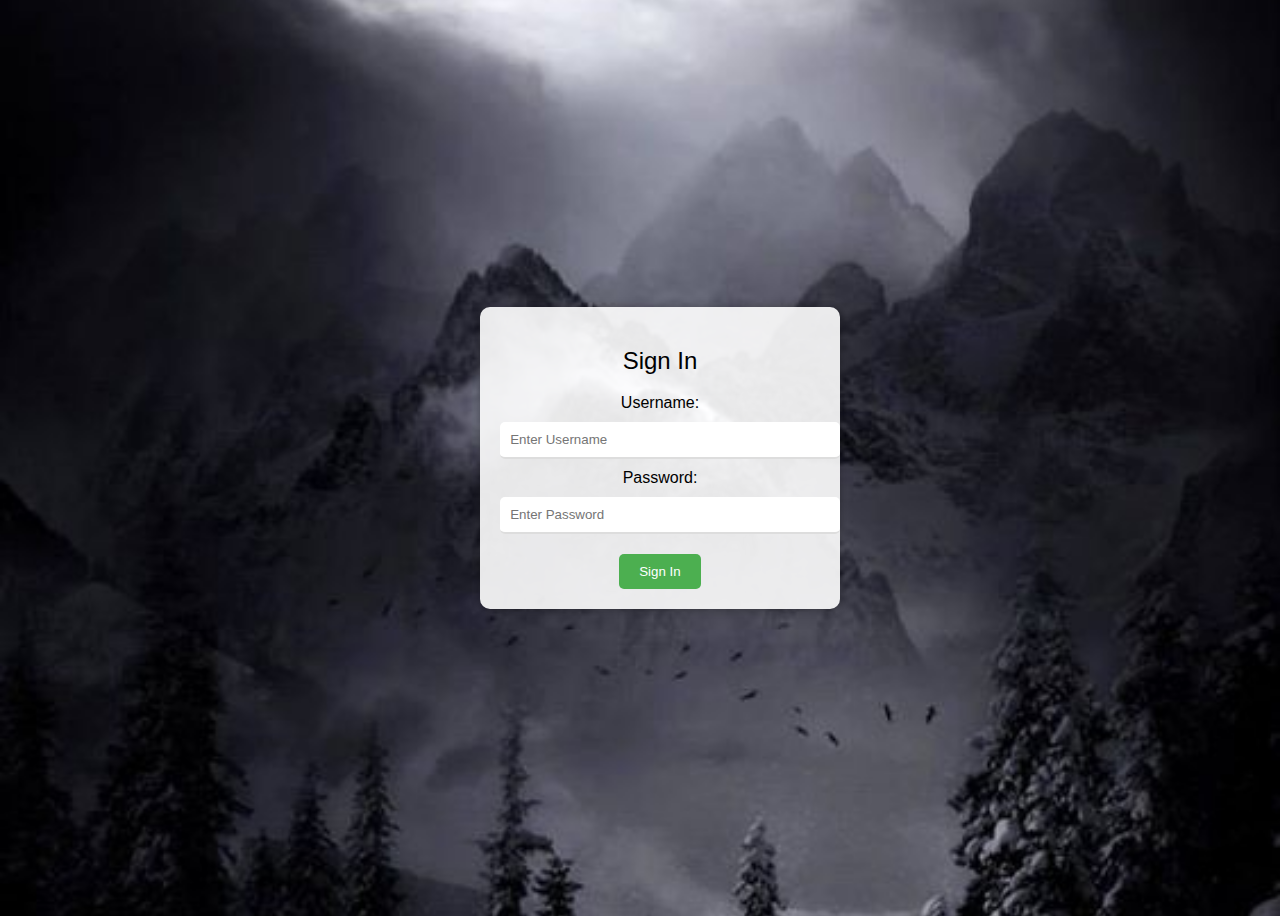
<file: assets/pages/login.html>
<!DOCTYPE html>
<html lang="en">
<head>
    <meta charset="UTF-8">
    <meta http-equiv="X-UA-Compatible" content="IE=edge">
    <meta name="viewport" content="width=device-width, initial-scale=1.0">
    <title>Sing In Portfolio</title>
    <link rel="stylesheet" href="../css/estilo_login.css">
</head>
<body>
<div class="signin-container">
  <form action="#">
    <h2>Sign In</h2>
    <div class="form-group">
      <label for="username">Username:</label>
      <input type="text" id="username" name="username" placeholder="Enter Username">
    </div>
    <div class="form-group">
      <label for="password">Password:</label>
      <input type="password" id="password" name="password" placeholder="Enter Password">
    </div>
    <button class="btn" type="submit">Sign In</button>
  </form>
</div>
</body>
</html>
</file>
<file: assets/css/estilo_login.css>
body {
    background: url("../img/fondo_login2.jpg");
    background-size: cover;
    background-position: center;
    height: 100vh;
    display: flex;
    justify-content: center;
    align-items: center;
    font-family: Arial, sans-serif;
  }
  
  form {
    background-color: rgba(255, 255, 255, 0.9);
    padding: 20px;
    border-radius: 10px;
    box-shadow: 0 0 10px rgba(0, 0, 0, 0.3);
    max-width: 400px;
    width: 100%;
    text-align: center;
  }
  
  h2 {
    font-weight: normal;
  }
  
  input[type="text"],
  input[type="password"] {
    width: 100%;
    padding: 10px;
    margin: 10px 0;
    border-radius: 5px;
    border: none;
    border-bottom: 2px solid #ddd;
  }
  
  .btn {
    background-color: #4caf50;
    color: #fff;
    border: none;
    border-radius: 5px;
    padding: 10px 20px;
    margin-top: 10px;
    cursor: pointer;
    transition: background-color 0.2s ease;
  }
  
  .btn:hover {
    background-color: #3e8e41;
  }
</file>
